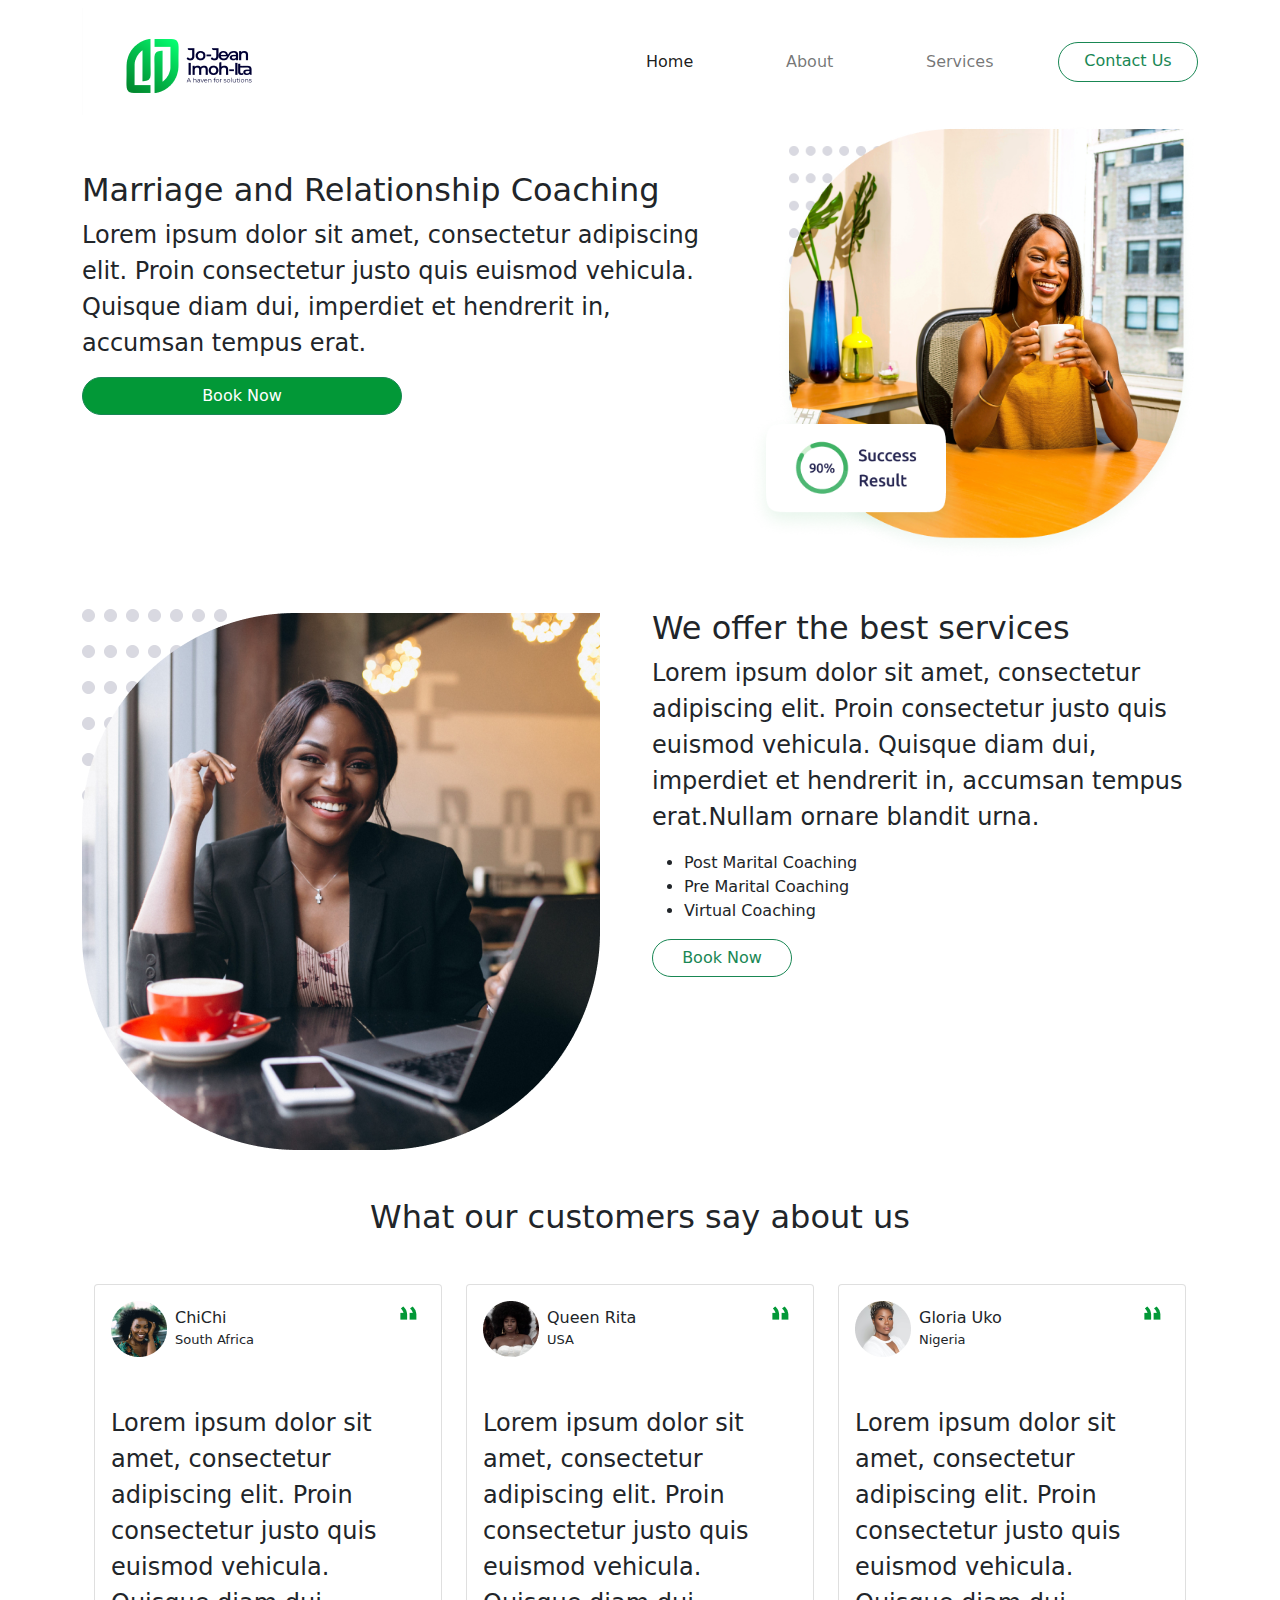
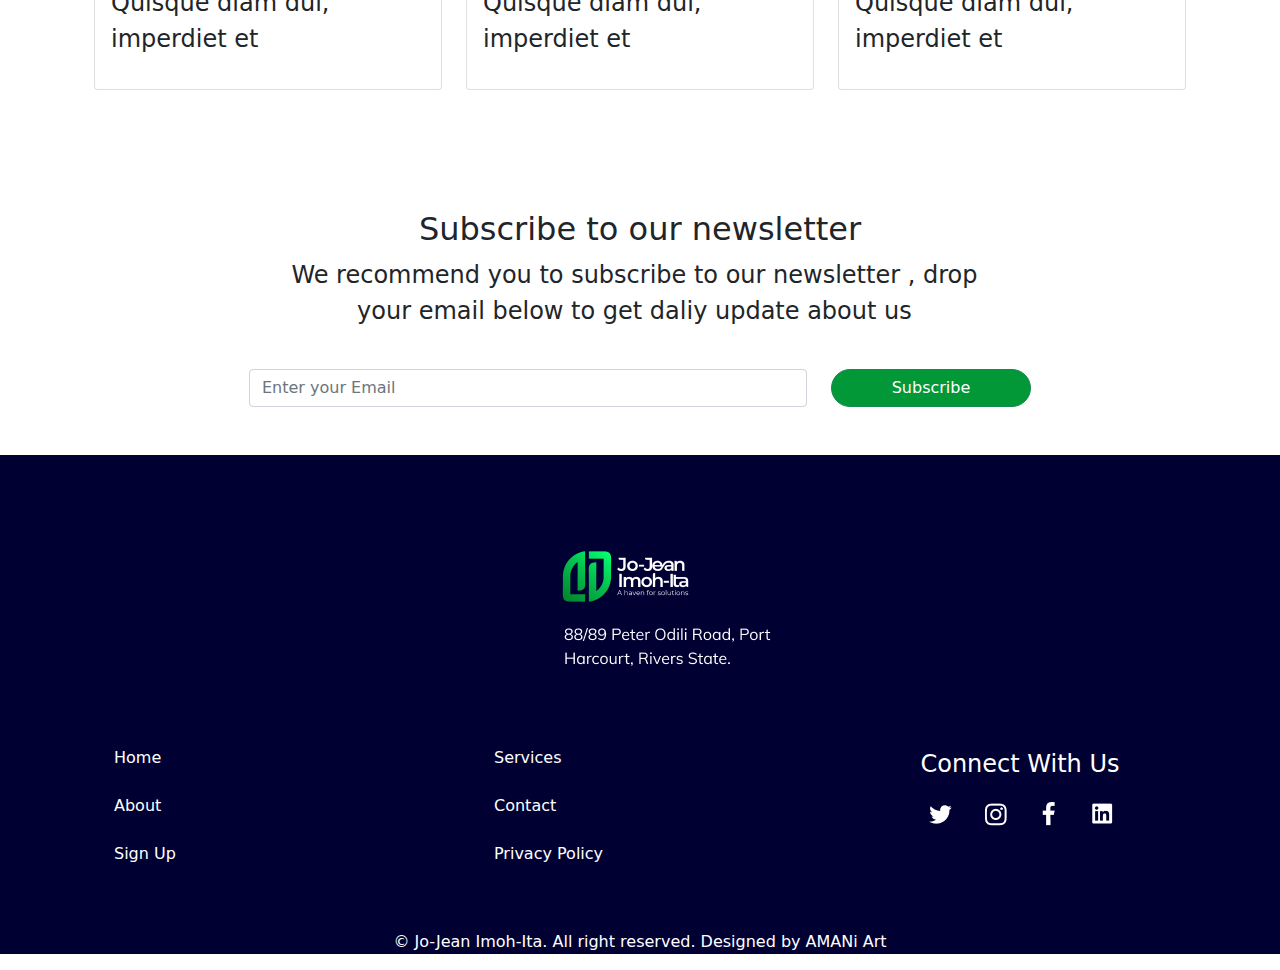
<file: index.html>
<!DOCTYPE html>
<html lang="en">
<head>
    <meta charset="UTF-8">
    <meta http-equiv="X-UA-Compatible" content="IE=edge">
    <meta name="viewport" content="width=device-width, initial-scale=1.0">
    <link rel="stylesheet" href="css/style.css">
    <link rel="stylesheet" href="css/bootstrap.min.css">
    <title>Onepage</title>
</head>
<body>
    
    <div id="hero-section">
        <nav class="navbar navbar-expand-lg navbar-light ">
            <div class="container">
              <a href="index.html"><img src="img/logo.png" alt="Logo" srcset=""></a>
              <button class="navbar-toggler" type="button" data-bs-toggle="collapse" data-bs-target="#navbarSupportedContent" aria-controls="navbarSupportedContent" aria-expanded="false" aria-label="Toggle navigation">
                <span class="navbar-toggler-icon"></span>
              </button>
              <div class="collapse navbar-collapse" id="navbarSupportedContent">
                <ul class="navbar-nav ms-auto mb-2 mb-lg-0">


                  <li class="nav-item">
                    <a class="nav-link active" aria-current="page"  href="index.html">Home</a>
                  </li>


                  <li class="nav-item">
                    <a class="nav-link" href="about.html">About</a>
                  </li>


                  <li class="nav-item">
                    <a class="nav-link" href="#">Services</a>
                  </li>


                <form class="d-flex">
                  <a href="contact.html" class="btn btn-outline-success" role="button">Contact Us</a>
                                    
                </form>
              </div>
            </div>
          </nav>
    </div>  

    <div id="top-hero-section">
        <div class="container">
          <div class="row">
            
            <div class="col-lg-7 col-md-6">
              <div class="top-hero mt-5">
                <h2 class="text-dark ">Marriage and Relationship Coaching</h2>
                <p>Lorem ipsum dolor sit amet, consectetur adipiscing elit. Proin consectetur justo quis euismod vehicula. Quisque diam dui, imperdiet et hendrerit in, accumsan tempus erat.</p>

                <button type="button" class="btn btn-success mb-5">Book Now</button>

              </div>
            </div>         

            <div class="col-lg-5 col-md-6">
              <div class="top-image">
                <img src="img/top-hero.png" class="img-fluid" alt="TOP HERO" srcset="">
             </div>

            </div>            
            </div>
        </div>
    </div>

    <div id="offer-section" class="bg-white">
      <div class="container">
        <div class="row ">
          
          <div class="col-lg-6 col-md-6 col-sm-12 pt-5">

            <div class="offer-image ">
              <img src="img/african-american-business-woman-working-cafe 1.png" class="img-fluid" alt="Offer Image">
            </div>

          </div>

          <div class="col-lg-6 col-md-6 col-sm-12 py-5">
            <h2>We offer the best services</h2>
            <p>Lorem ipsum dolor sit amet, consectetur adipiscing elit. Proin consectetur justo quis euismod vehicula. Quisque diam dui, imperdiet et hendrerit in, accumsan tempus erat.Nullam ornare blandit urna.</p>
            <ul>
              <li>Post Marital Coaching</li>
              <li>Pre Marital Coaching</li>
              <li>Virtual Coaching</li>
            </ul>
            <button type="button" class="btn btn-outline-success">Book Now</button>


          </div>

        </div>
      </div>
    </div>

    <div id="customer-section" class="py-5 bg-white">

      <div class="container">
        <div class="coach-section text-center">
          <h2>What our customers say about us</h2>
        </div>

        <div class="container mt-5 mb-3">
          <div class="row">
              <div class="col-md-4">
                  <div class="card p-3 mb-2">
                      <div class="d-flex justify-content-between">
                          <div class="d-flex flex-row align-items-center">
                              
                              <img src="img/Ellipse 12.png" alt="ChiChi">
                              <div class="ms-2 c-details">
                                  <h6 class="mb-0">ChiChi</h6> <span>South Africa</span>
                              </div>
                          </div>
                            <div class="badge"> <span><img src="img/“.png" alt="Colon"></span> </div>
                      </div>
                      <div class="mt-5">
                          <p class="heading">Lorem ipsum dolor sit amet, consectetur adipiscing elit. Proin consectetur justo quis euismod vehicula. Quisque diam dui, imperdiet et</p>
                          
                      </div>
                  </div>
              </div>
              
              <div class="col-md-4">
                  <div class="card p-3 mb-2">
                      <div class="d-flex justify-content-between">
                          <div class="d-flex flex-row align-items-center">
                              <img src="img/Ellipse 13.png" alt="Queen Rita">
                              <div class="ms-2 c-details">
                                  <h6 class="mb-0">Queen Rita</h6> <span>USA</span>
                              </div>
                          </div>
                          <div class="badge"> <span><img src="img/“.png" alt="Colon"></span> </div>
                      </div>
                      <div class="mt-5">
                          <p class="heading">Lorem ipsum dolor sit amet, consectetur adipiscing elit. Proin consectetur justo quis euismod vehicula. Quisque diam dui, imperdiet et</p>
                          
                      </div>
                  </div>
              </div>
              <div class="col-md-4">
                  <div class="card p-3 mb-2">
                      <div class="d-flex justify-content-between">
                          <div class="d-flex flex-row align-items-center">
                              <img src="img/Ellipse 14.png" alt="Gloria Uko">
                              <div class="ms-2 c-details">
                                  <h6 class="mb-0">Gloria Uko</h6> <span>Nigeria</span>
                              </div>
                          </div>
                          <div class="badge"> <span><img src="img/“.png" alt="Colon"></span> </div>
                      </div>
                      <div class="mt-5">
                          <p class="heading">Lorem ipsum dolor sit amet, consectetur adipiscing elit. Proin consectetur justo quis euismod vehicula. Quisque diam dui, imperdiet et</p>
                         
                      </div>
                  </div>
              </div>
          </div>
        </div>

      </div> 
    </div>

    <div id="suscribe-section" class="py-5">
      <div class="container">
        <div class="coach-section text-center">
          <h2>Subscribe to our newsletter</h2>
          <p style="width: 65%; margin-left: 17%;" >We recommend you to subscribe to our newsletter , drop 
            your email below to get daliy update about us</p>
        </div>

        <form id="form-section" class="pt-4 d-flex justify-content-center">
          <div style="width: 50%;"> <input type="email" class="form-control"  placeholder="Enter your Email"> 
          
          </div>
          
          <button type="submit" class="btn btn-success ms-4">Subscribe</button>
      </form>
      

        

        

      </div>
    </div>


    <!-- FOOTER -->
    <div id="footer" style="background: #000033; color: #ffffff;">
      <div class="container">
        <div class="row">

          <div class="col-sm-12 d-flex justify-content-center">
            <img src="img/Group 115.png" alt="Footer Logo">
            
          </div>

          <div class="col mt-5" >
            <ul style="list-style: none;">
              <li >Home</li><br>
              <li>About</li><br>
              <li>Sign Up</li>
            </ul>

          </div>

          <div class="col mt-5">
            <ul style="list-style: none;">
              <li>Services</li><br>
              <li>Contact</li><br>
              <li>Privacy Policy</li>
            </ul>

          </div>

          <div class="col mt-5 text-center">
            <p>Connect With Us</p>
            <div class="d-flex justify-content-center"><img src="img/Group 36.png" alt="Social Icons"></div>

          </div>

        </div>
      </div>

      
        <p class="fs-6 text-center mt-5">© Jo-Jean Imoh-Ita. All right reserved. Designed by AMANi Art</p>
      
      
    </div>

    <script src="js/bootstrap.min.js"></script>
</body>
</html>
</file>
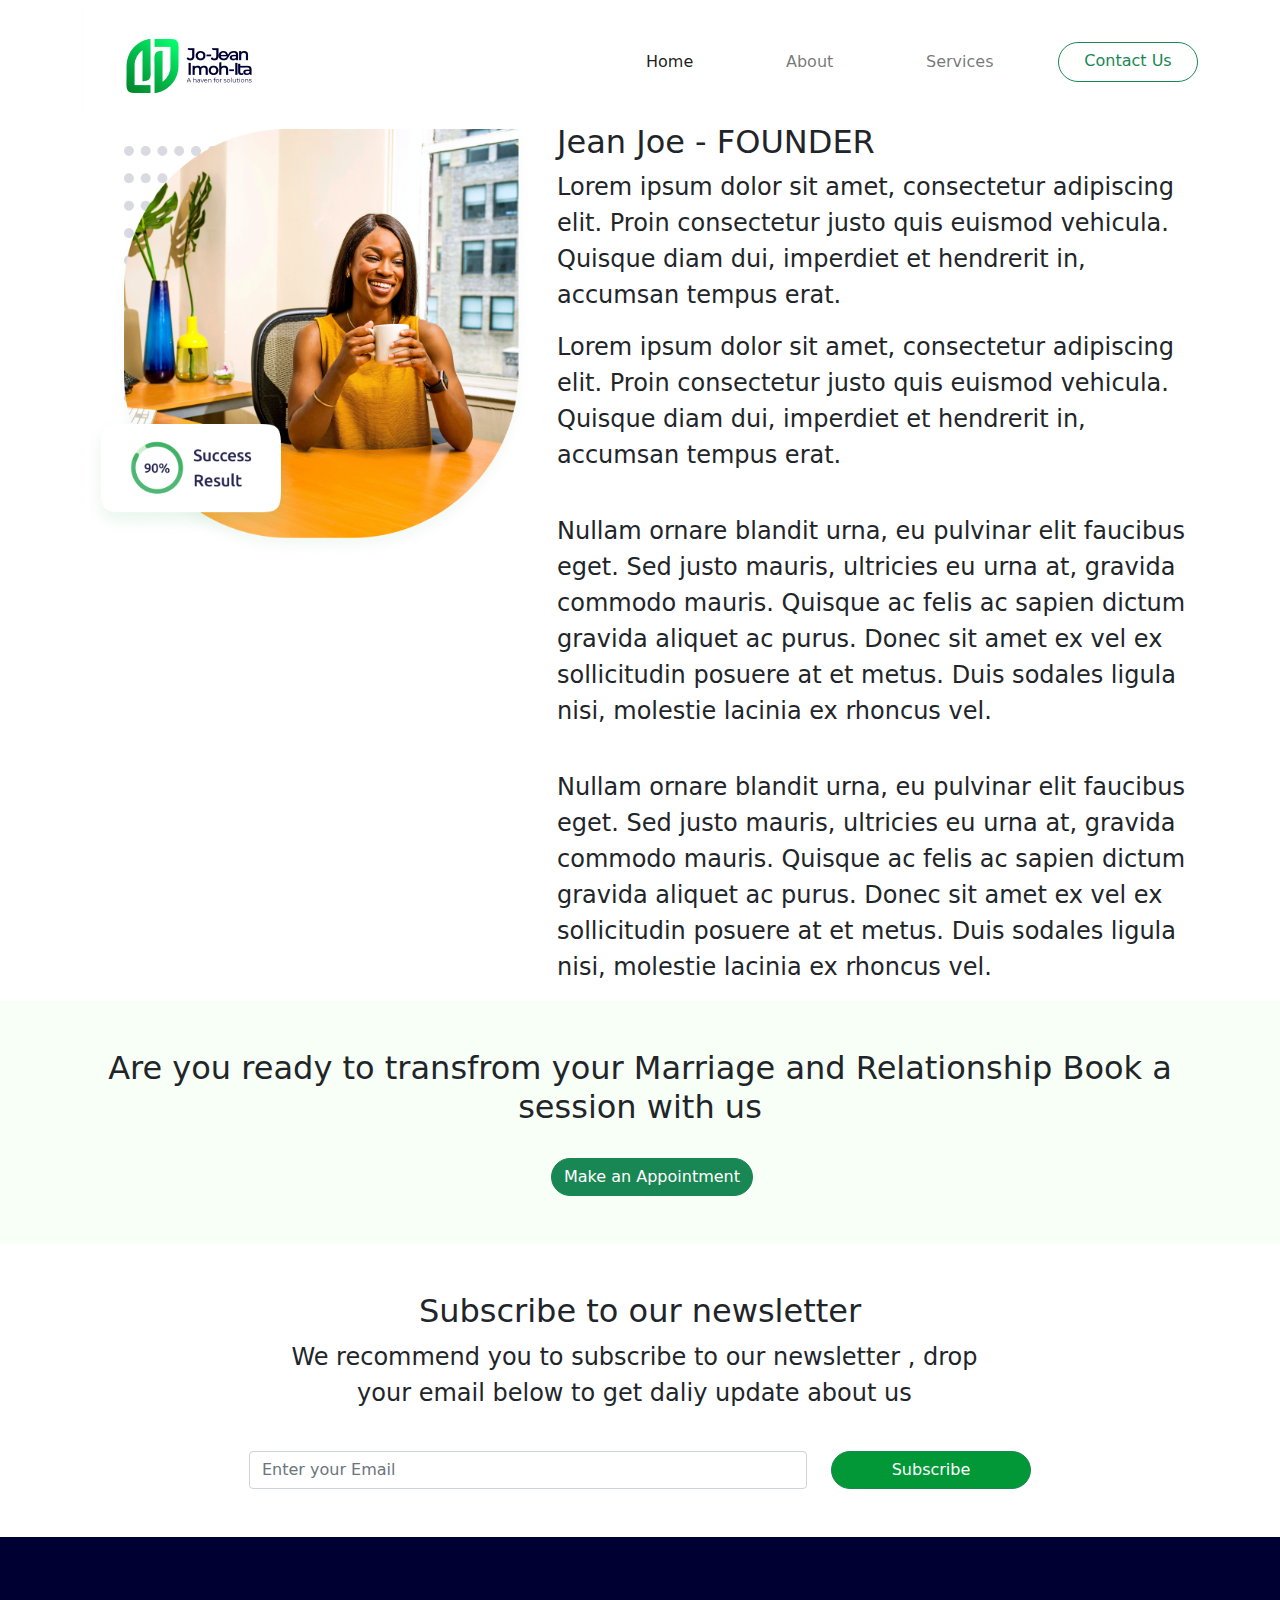
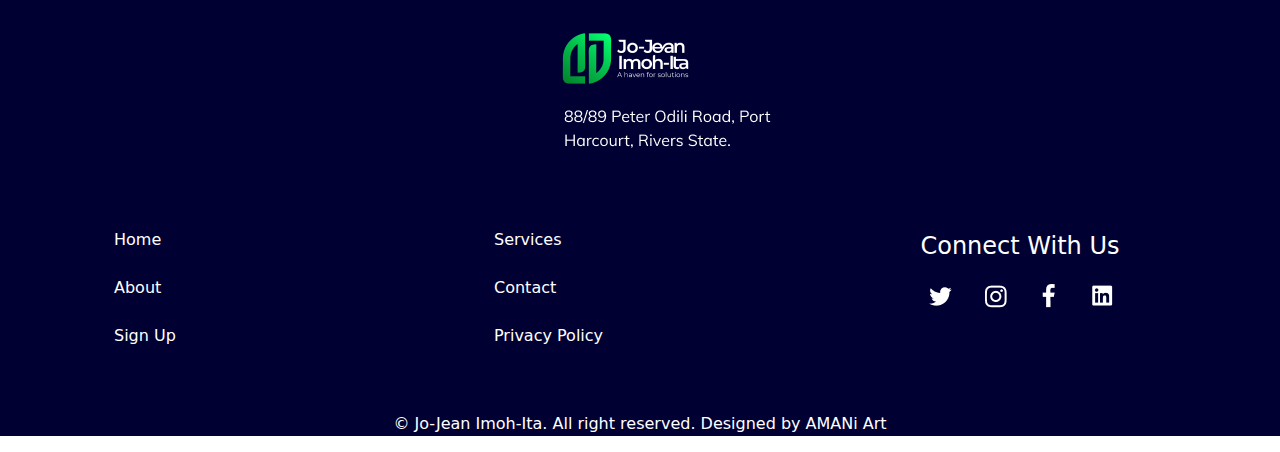
<file: about.html>
<!DOCTYPE html>
<html lang="en">
<head>
    <meta charset="UTF-8">
    <meta http-equiv="X-UA-Compatible" content="IE=edge">
    <meta name="viewport" content="width=device-width, initial-scale=1.0">
    <link rel="stylesheet" href="css/style.css">
    <link rel="stylesheet" href="css/bootstrap.min.css">
    <title>About Us</title>
</head>
<body>
    
    <!-- HEADER -->
    <div id="hero-section">
      <nav class="navbar navbar-expand-lg navbar-light ">
          <div class="container">
            <a href="index.html"><img src="img/logo.png" alt="Logo" srcset=""></a>
            <button class="navbar-toggler" type="button" data-bs-toggle="collapse" data-bs-target="#navbarSupportedContent" aria-controls="navbarSupportedContent" aria-expanded="false" aria-label="Toggle navigation">
              <span class="navbar-toggler-icon"></span>
            </button>
            <div class="collapse navbar-collapse" id="navbarSupportedContent">
              <ul class="navbar-nav ms-auto mb-2 mb-lg-0">


                <li class="nav-item">
                  <a class="nav-link active" aria-current="page"  href="index.html">Home</a>
                </li>


                <li class="nav-item">
                  <a class="nav-link" href="about.html">About</a>
                </li>


                <li class="nav-item">
                  <a class="nav-link" href="#">Services</a>
                </li>


              <form class="d-flex">
                <a href="contact.html" class="btn btn-outline-success" role="button">Contact Us</a>
                                  
              </form>
            </div>
          </div>
        </nav>
    </div>


    <div id="top-hero-section">
      <div class="container">
        <div class="row">

          <div class="col-lg-5 col-md-6 ">
            <div class="top-image">
              <img src="img/top-hero.png" class="img-fluid" alt="TOP HERO" srcset="">
           </div>

          </div>
          
          <div class="col-lg-7 col-md-6 ">
            <div class="top-hero">
              <h2 class="text-dark ">Jean Joe - FOUNDER</h2>
              <p>Lorem ipsum dolor sit amet, consectetur adipiscing elit. Proin consectetur justo quis euismod vehicula. Quisque diam dui, imperdiet et hendrerit in, accumsan tempus erat.</p>

              <p>Lorem ipsum dolor sit amet, consectetur adipiscing elit. Proin consectetur justo quis euismod vehicula. Quisque diam dui, imperdiet et hendrerit in, accumsan tempus erat.</p><br>

              <p>Nullam ornare blandit urna, eu pulvinar elit faucibus eget. Sed justo mauris, ultricies eu urna at, gravida commodo mauris. Quisque ac felis ac sapien dictum gravida aliquet ac purus. Donec sit amet ex vel ex sollicitudin posuere at et metus. Duis sodales ligula nisi, molestie lacinia ex rhoncus vel.</p><br>

              <p>Nullam ornare blandit urna, eu pulvinar elit faucibus eget. Sed justo mauris, ultricies eu urna at, gravida commodo mauris. Quisque ac felis ac sapien dictum gravida aliquet ac purus. Donec sit amet ex vel ex sollicitudin posuere at et metus. Duis sodales ligula nisi, molestie lacinia ex rhoncus vel.</p>

            </div>
          </div>         
            
        </div>
      </div>
  </div>


    <!-- <div id="top-hero-section" class="py-5">
      <div class="container">
        <div class="row">
          
          <div class="col">
            <div class="top-hero">
              <h2 class="text-dark ">Jean Joe - FOUNDER</h2>

              <p>Lorem ipsum dolor sit amet, consectetur adipiscing elit. Proin consectetur justo quis euismod vehicula. Quisque diam dui, imperdiet et hendrerit in, accumsan tempus erat.</p><br>

              <p>Nullam ornare blandit urna, eu pulvinar elit faucibus eget. Sed justo mauris, ultricies eu urna at, gravida commodo mauris. Quisque ac felis ac sapien dictum gravida aliquet ac purus. Donec sit amet ex vel ex sollicitudin posuere at et metus. Duis sodales ligula nisi, molestie lacinia ex rhoncus vel.</p><br>

              <p>Nullam ornare blandit urna, eu pulvinar elit faucibus eget. Sed justo mauris, ultricies eu urna at, gravida commodo mauris. Quisque ac felis ac sapien dictum gravida aliquet ac purus. Donec sit amet ex vel ex sollicitudin posuere at et metus. Duis sodales ligula nisi, molestie lacinia ex rhoncus vel.</p>

              
            </div>
          </div>         

          <div class="col">
            <div class="top-image">
              <img src="img/top-hero.png" class="img-fluid" alt="TOP HERO">
           </div>

          </div>            
          </div>
      </div>
    </div> -->

    <div id="appointment-section" class="py-5 text-center" style="background: #F7FFF6;">
      <div class="container">
        
        <h2>Are you ready to transfrom your Marriage and 
          Relationship Book a  session with us</h2>

        <button type="submit" class="btn btn-success ms-4 rounded-pill mt-4">Make an Appointment</button>
        

      </div>
    </div>
    
    <div id="suscribe-section" class="py-5">
      <div class="container">
        <div class="coach-section text-center">
          <h2>Subscribe to our newsletter</h2>
          <p style="width: 65%; margin-left: 17%;" >We recommend you to subscribe to our newsletter , drop 
            your email below to get daliy update about us</p>
        </div>

        <form id="form-section" class="pt-4 pt-4 d-flex justify-content-center">
          <div style="width: 50%;"> <input type="email" class="form-control"  placeholder="Enter your Email"> </div>
          
          <button type="submit" class="btn btn-success ms-4 ">Subscribe</button>
      </form>
      

        

        

      </div>
    </div>


    <!-- FOOTER -->
    <div id="footer" style="background: #000033; color: #ffffff;">
      <div class="container">
        <div class="row">

          <div class="col-sm-12 d-flex justify-content-center">
            <img src="img/Group 115.png" alt="Footer Logo">
            
          </div>

          <div class="col mt-5" >
            <ul style="list-style: none;">
              <li >Home</li><br>
              <li>About</li><br>
              <li>Sign Up</li>
            </ul>

          </div>

          <div class="col mt-5">
            <ul style="list-style: none;">
              <li>Services</li><br>
              <li>Contact</li><br>
              <li>Privacy Policy</li>
            </ul>

          </div>

          <div class="col mt-5 text-center">
            <p>Connect With Us</p>
            <div class="d-flex justify-content-center"><img src="img/Group 36.png" alt="Social Icons"></div>

          </div>

        </div>
      </div>

      
        <p class="fs-6 text-center mt-5">© Jo-Jean Imoh-Ita. All right reserved. Designed by AMANi Art</p>
      
      
    </div>
    

    <script src="js/bootstrap.min.js"></script>
</body>
</html>
</file>
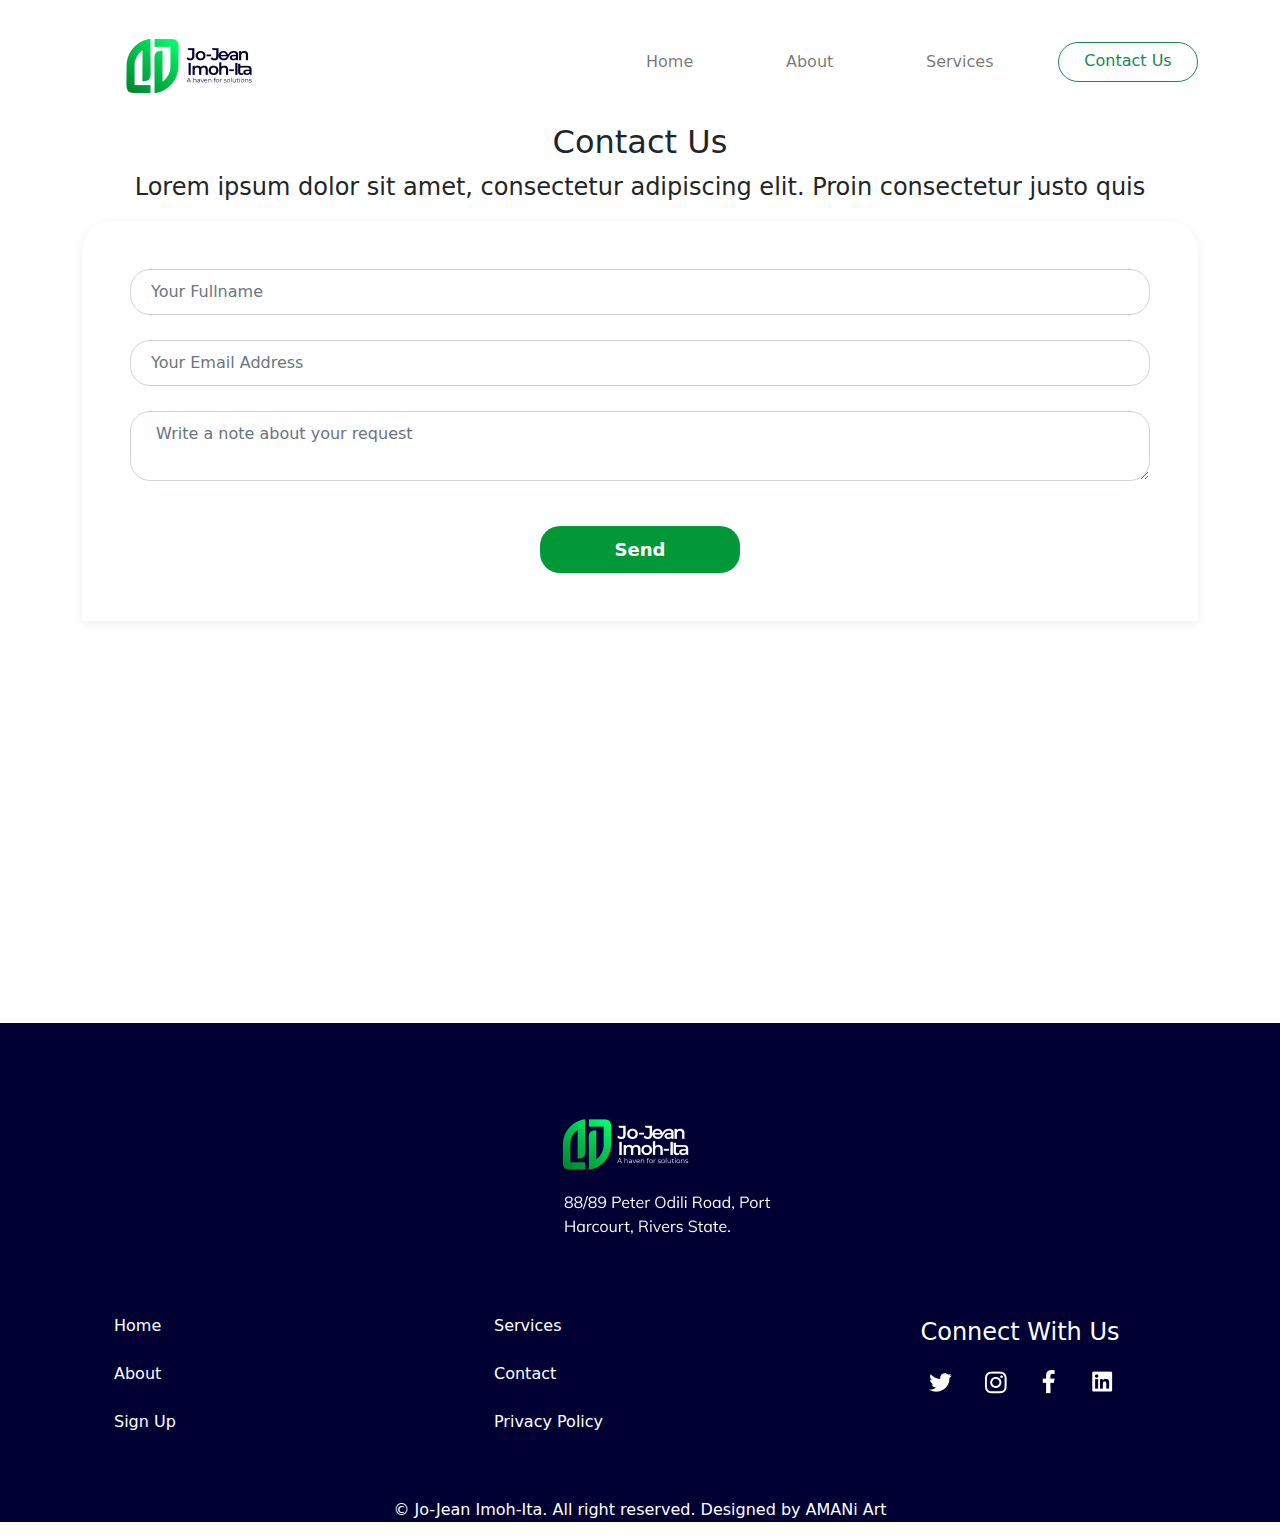
<file: contact.html>
<!DOCTYPE html>
<html lang="en">
<head>
    <meta charset="UTF-8">
    <meta http-equiv="X-UA-Compatible" content="IE=edge">
    <meta name="viewport" content="width=device-width, initial-scale=1.0">
    <link rel="stylesheet" href="css/style.css">
    <link rel="stylesheet" href="css/bootstrap.min.css">
    <title>Contact Us</title>
</head>
<body>
    
    <!-- HEADER -->
    <div id="hero-section">
        <nav class="navbar navbar-expand-lg navbar-light ">
            <div class="container">
              <a href="index.html"><img src="img/logo.png" alt="Logo" srcset=""></a>
              <button class="navbar-toggler" type="button" data-bs-toggle="collapse" data-bs-target="#navbarSupportedContent" aria-controls="navbarSupportedContent" aria-expanded="false" aria-label="Toggle navigation">
                <span class="navbar-toggler-icon"></span>
              </button>
              <div class="collapse navbar-collapse" id="navbarSupportedContent">
                <ul class="navbar-nav ms-auto mb-2 mb-lg-0">


                  <li class="nav-item">
                    <a class="nav-link" aria-current="page"  href="index.html">Home</a>
                  </li>


                  <li class="nav-item">
                    <a class="nav-link" href="about.html">About</a>
                  </li>


                  <li class="nav-item">
                    <a class="nav-link" href="#">Services</a>
                  </li>


                <form class="d-flex active">
                  <a href="contact.html" class="btn btn-outline-success" role="button">Contact Us</a>
                                    
                </form>
              </div>
            </div>
          </nav>
    </div> 
      
    <!-- MAIN -->
    <div id="form-section" class="container text-center min-vh-100">

      <div class="text-center">
        <h2>Contact Us</h2>
        <p>Lorem ipsum dolor sit amet, consectetur adipiscing elit. Proin consectetur justo quis </p>
      </div>
  
        <div class="registration-form pb-5">

        <form class="form_class bg-white p-5" style="margin: auto; border-top-left-radius: 30px; border-top-right-radius: 30px; box-shadow: 0px 2px 10px rgba(0, 0, 0, 0.075);" >

            <div class="form-group">
                <input type="text" class="form-control item" id="username" placeholder="Your Fullname">
            </div>

            <div class="form-group">
                <input type="email" class="form-control item" id="password" placeholder="Your Email Address">
            </div>
            
            <div class="form-group">
                <textarea  class="form-control item" id="birth-date" style="color:#6B7280;"> Write a note about your request </textarea>
            </div>

            <div class="form-group">
                <button type="button" class="btn btn-block create-account" >Send</button>
            </div>

        </form>
              
        </div>
    </div>
    

    <!-- FOOTER -->
  <div id="footer" style="background: #000033; color: #ffffff;">
    <div class="container">
      <div class="row">

        <div class="col-sm-12 d-flex justify-content-center">
          <img src="img/Group 115.png" alt="Footer Logo">
          
        </div>

        <div class="col mt-5" >
          <ul style="list-style: none;">
            <li >Home</li><br>
            <li>About</li><br>
            <li>Sign Up</li>
          </ul>

        </div>

        <div class="col mt-5">
          <ul style="list-style: none;">
            <li>Services</li><br>
            <li>Contact</li><br>
            <li>Privacy Policy</li>
          </ul>

        </div>

        <div class="col mt-5 text-center">
          <p>Connect With Us</p>
          <div class="d-flex justify-content-center"><img src="img/Group 36.png" alt="Social Icons"></div>

        </div>

      </div>
    </div>

    
      <p class="fs-6 text-center mt-5">© Jo-Jean Imoh-Ita. All right reserved. Designed by AMANi Art</p>
    
    
  </div>
    


    <script src="js/bootstrap.min.js"></script>
</body>
</html>
</file>
<file: css/style.css>
* {
    margin: 0;
    padding: 0;
    box-sizing: border-box;
}

h2 {
    
    font-size: clamp(2rem, 3.125vw, 3.125rem);
}

p {
    
    font-size: clamp(0.8rem, 2vw, 1.5rem);
}

.top-hero button, #form-section button {
    background: #029837;
    border-radius: 20px;
    width: 140px;
}

/* .col-lg-7 .top-hero {
    margin-top: 130px;
} */

.card {
    border: none;
    border-radius: 10px
}

.c-details span {
    font-weight: 300;
    font-size: 13px
}



#hero-section a,  #offer-section button, #coaching-section a {
    border-radius: 20px;
    width: 140px;
}


.registration-form .item{
	border-radius: 20px;
    margin-bottom: 25px;
    padding: 10px 20px;
}

.registration-form .create-account{
    border-radius: 30px;
    padding: 10px 20px;
    font-size: 18px;
    font-weight: bold;
    background-color: #5791ff;
    border: none;
    color: white;
    margin-top: 20px;
    
}

 #form-section button {
    width: clamp(140px, 200px, 418px);
}

.top-hero button {
    width: clamp(18rem, 93vw, 20rem);
}


.form_class {
    /* width: 600px; */
    width: clamp(50px 400vw, 600px);
}
</file>
